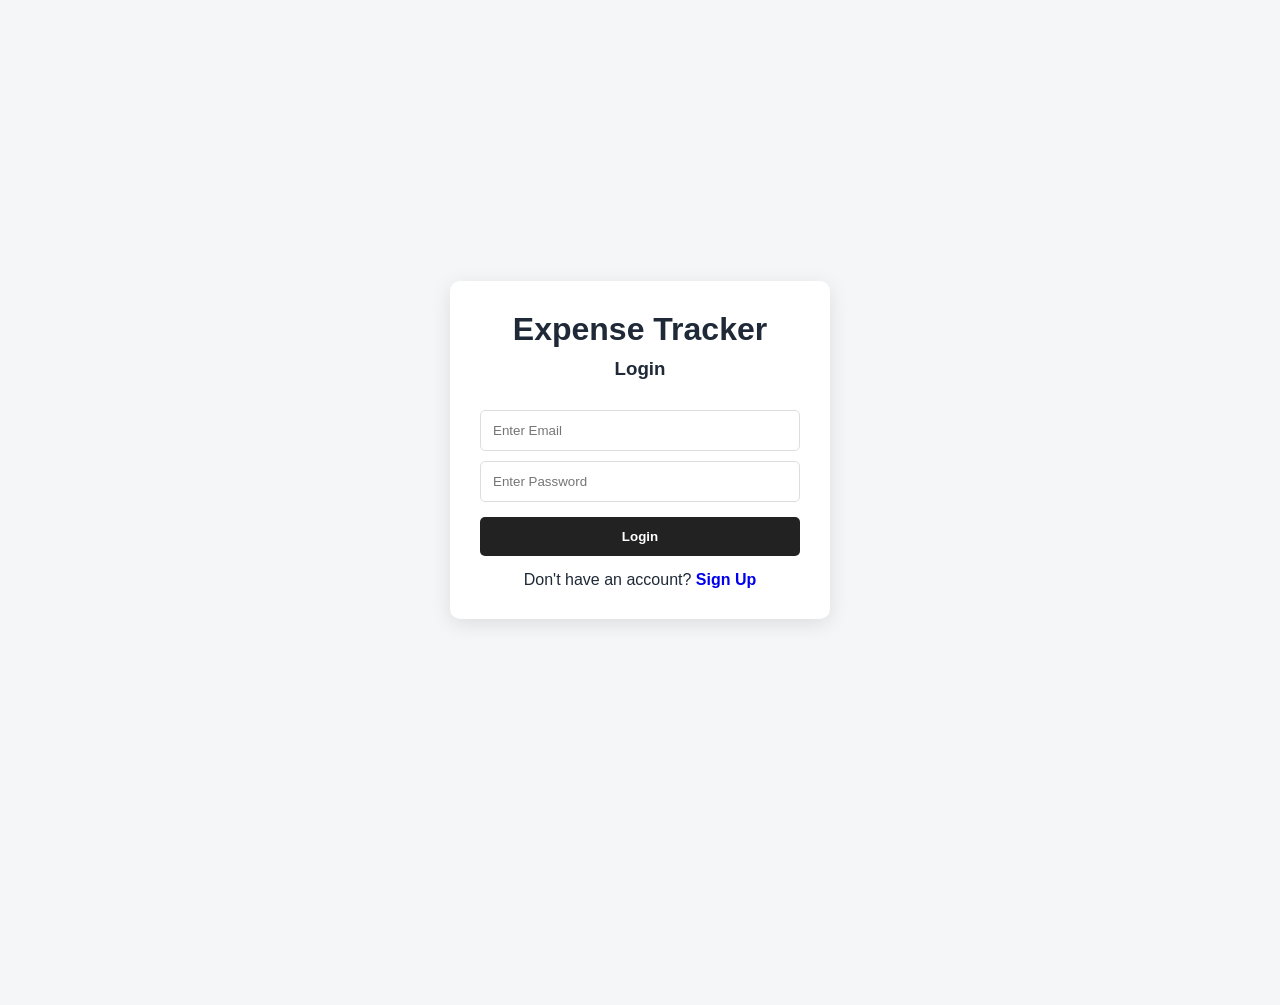
<file: login.html>
<!DOCTYPE html>
<html lang="en">

<head>

    <meta charset="UTF-8">

    <meta name="viewport"
          content="width=device-width, initial-scale=1.0">

    <title>Login - Expense Tracker</title>

    <link rel="stylesheet" href="style.css">

</head>

<body>

<div class="auth-container">

    <div class="auth-box">

        <h1>Expense Tracker</h1>

        <h3>Login</h3>

        <input
            type="email"
            id="loginEmail"
            placeholder="Enter Email">

        <input
            type="password"
            id="loginPassword"
            placeholder="Enter Password">

        <button id="loginBtn">
            Login
        </button>

        <p id="loginMessage"></p>

        <p>
            Don't have an account?
            <a href="signup.html">Sign Up</a>
        </p>

    </div>

</div>

<script src="login.js"></script>

</body>

</html>
</file>
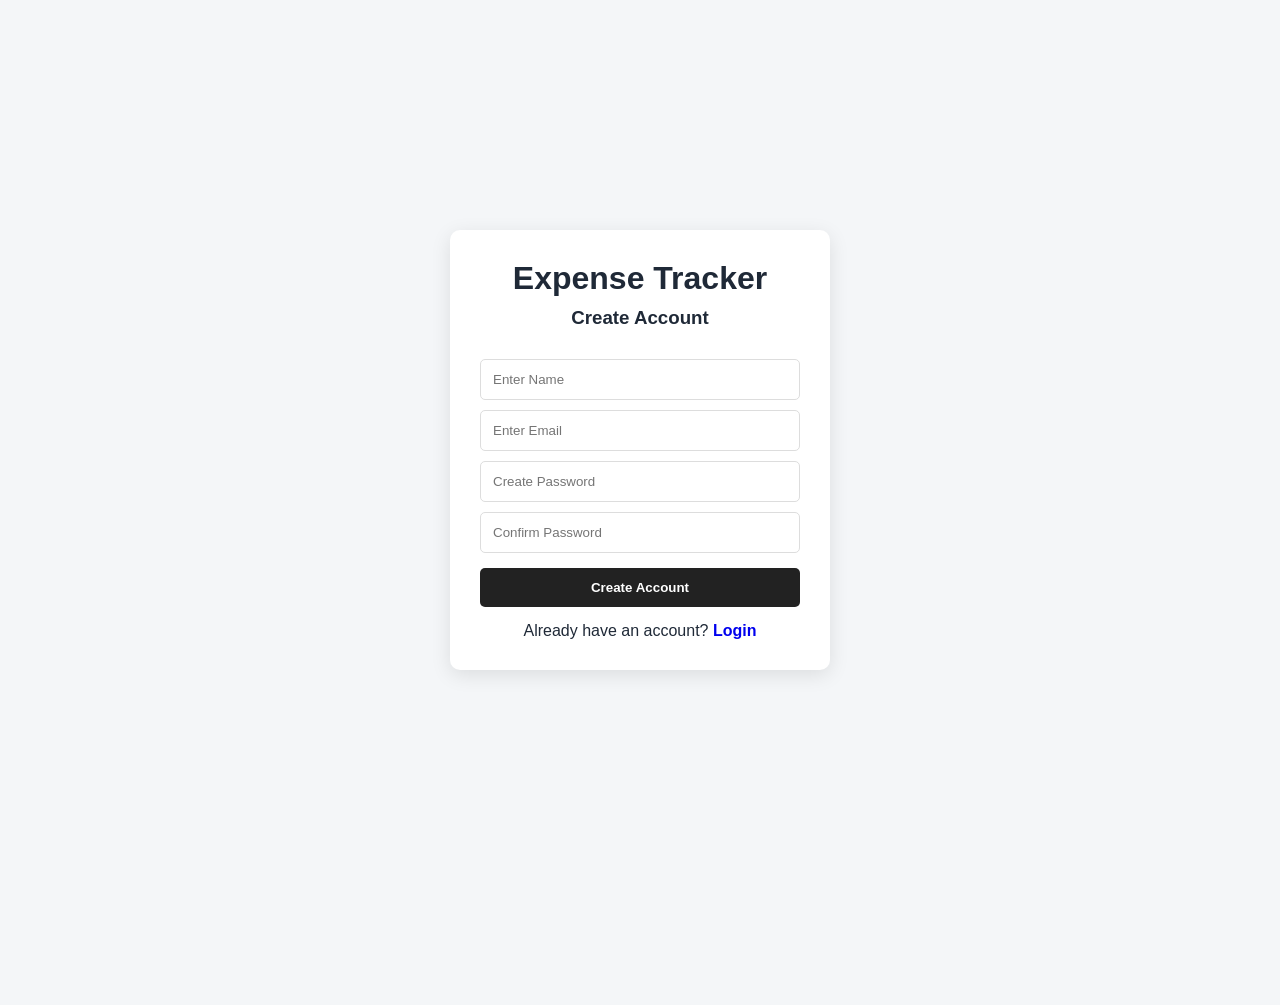
<file: signup.html>
<!DOCTYPE html>
<html lang="en">

<head>

    <meta charset="UTF-8">

    <meta name="viewport"
          content="width=device-width, initial-scale=1.0">

    <title>Sign Up - Expense Tracker</title>

    <link rel="stylesheet" href="style.css">

</head>

<body>

<div class="auth-container">

    <div class="auth-box">

        <h1>Expense Tracker</h1>

        <h3>Create Account</h3>

        <input
            type="text"
            id="signupName"
            placeholder="Enter Name">

        <input
            type="email"
            id="signupEmail"
            placeholder="Enter Email">

        <input
            type="password"
            id="signupPassword"
            placeholder="Create Password">

        <input
            type="password"
            id="confirmPassword"
            placeholder="Confirm Password">

        <button id="signupBtn">
            Create Account
        </button>

        <p id="signupMessage"></p>

        <p>
            Already have an account?
            <a href="login.html">Login</a>
        </p>

    </div>

</div>

<script src="signup.js"></script>
</body>

</html>
</file>
<file: style.css>
* {
    margin: 0;
    padding: 0;
    box-sizing: border-box;
}

body {
    font-family: Arial, sans-serif;
    background: #f5f5f5;
}

.container {
    width: 400px;
    max-width: 95%;
    margin: 30px auto;
}

.balance-box {
    background: #fff;
    padding: 20px;
    margin: 20px 0;
    text-align: center;
    border-radius: 8px;
}

.summary {
    display: flex;
    justify-content: space-between;
    background: white;
    padding: 20px;
    border-radius: 8px;
}

.income {
    color: green;
}

.expense {
    color: red;
}

.transaction-form {
    background: white;
    margin-top: 20px;
    padding: 20px;
    border-radius: 8px;
}

.transaction-form input,
.transaction-form select,
.transaction-form button {
    width: 100%;
    margin-top: 10px;
    padding: 10px;
}

.transaction-form button {
    background: #222;
    color: white;
    border: none;
    cursor: pointer;
    border-radius: 5px;
}

.transaction-form button:hover {
    background: #444;
}

/* Search & Filter */

#search,
#filter {
    width: 100%;
    padding: 10px;
    margin-top: 10px;
    border: 1px solid #ddd;
    border-radius: 5px;
}

/* History */

.history {
    background: white;
    margin-top: 20px;
    padding: 20px;
    border-radius: 8px;
}

#list {
    list-style: none;
}

#list li {
    display: flex;
    justify-content: space-between;
    align-items: center;
    background: #f8f8f8;
    margin: 10px 0;
    padding: 10px;
    border-radius: 5px;
}

/* Edit & Delete Buttons */

#list button {
    margin-left: 5px;
    padding: 5px 10px;
    border: none;
    cursor: pointer;
    border-radius: 5px;
}

#list button:first-child {
    background: orange;
    color: white;
}

#list button:last-child {
    background: red;
    color: white;
}

/* Mobile */

@media (max-width: 500px) {

    .container {
        width: 95%;
        margin: 15px auto;
    }

}
.dashboard {
    display: flex;
    gap: 10px;
    margin-top: 20px;
}

.dashboard-card {
    background: white;
    padding: 15px;
    flex: 1;
    text-align: center;
    border-radius: 8px;
}

.dashboard-card p {
    margin-top: 10px;
    font-size: 20px;
    font-weight: bold;
}

.chart-box {
    background: white;
    padding: 20px;
    margin-top: 20px;
    border-radius: 8px;
}

.chart-box h3 {
    margin-bottom: 15px;
}

@media (max-width: 500px) {

    .dashboard {
        flex-direction: column;
    }

}
/* Budget */

.budget-box {
    background: white;
    padding: 20px;
    margin-top: 20px;
    border-radius: 8px;
}

.budget-box input {
    width: 100%;
    padding: 10px;
    margin-top: 10px;
}

.budget-box button {
    width: 100%;
    padding: 10px;
    margin-top: 10px;
    background: #222;
    color: white;
    border: none;
    cursor: pointer;
    border-radius: 5px;
}

#budgetMessage {
    margin-top: 15px;
    font-weight: bold;
}

.progress-container {
    width: 100%;
    height: 20px;
    background: #ddd;
    border-radius: 10px;
    margin-top: 15px;
    overflow: hidden;
}

#progressBar {
    width: 0%;
    height: 100%;
    background: green;
    transition: width 0.4s ease;
}
/* Dark Mode Button */

#themeBtn {
    padding: 10px 15px;
    margin-top: 10px;
    border: none;
    border-radius: 5px;
    cursor: pointer;
    background: #222;
    color: white;
}


/* Dark Mode */

body.dark {
    background: #121212;
    color: white;
}

body.dark .balance-box,
body.dark .summary,
body.dark .dashboard-card,
body.dark .chart-box,
body.dark .transaction-form,
body.dark .history,
body.dark .budget-box {
    background: #1e1e1e;
    color: white;
}

body.dark input,
body.dark select {
    background: #2a2a2a;
    color: white;
    border: 1px solid #444;
}

body.dark #list li {
    background: #2a2a2a;
}

body.dark .progress-container {
    background: #444;
}
/* =========================
   DAY 10 - TRANSACTION CARD
========================= */

#list li {
    border-left: 5px solid transparent;
    transition: 0.2s ease;
}

#list li:hover {
    transform: translateY(-2px);
}

/* Income */

#list li.income-item {
    border-left-color: green;
}

/* Expense */

#list li.expense-item {
    border-left-color: red;
}


/* Transaction information */

#list li span {
    line-height: 1.7;
}


/* Buttons */

#list li button {
    min-width: 40px;
    height: 35px;
}


/* Mobile */

@media (max-width: 500px) {

    #list li {
        flex-direction: column;
        align-items: flex-start;
        gap: 10px;
    }

    #list li div {
        width: 100%;
        display: flex;
        justify-content: flex-end;
    }

}
#list li button:first-child {
    background: orange;
}

#list li button:last-child {
    background: red;
}

#list li button:hover {
    opacity: 0.8;
}

body.dark #list li.income-item {
    border-left-color: #00c853;
}

body.dark #list li.expense-item {
    border-left-color: #ff5252;
}
/* =========================
   DAY 11 - MONTHLY REPORT
========================= */

.report-box {
    background: white;
    padding: 20px;
    margin-top: 20px;
    border-radius: 8px;
}

.report-box input {
    width: 100%;
    padding: 10px;
    margin-top: 10px;
}

.report-summary {
    display: grid;
    grid-template-columns: 1fr 1fr;
    gap: 10px;
    margin-top: 15px;
}

.report-summary div {
    background: #f5f5f5;
    padding: 15px;
    text-align: center;
    border-radius: 6px;
}

.report-summary p {
    margin-top: 8px;
    font-size: 18px;
    font-weight: bold;
}


/* Dark Mode */

body.dark .report-box {
    background: #1e1e1e;
}

body.dark .report-summary div {
    background: #2a2a2a;
}


/* Mobile */

@media (max-width: 500px) {

    .report-summary {
        grid-template-columns: 1fr;
    }

}
/* =========================
   STEP 12 - AUTH PAGE
========================= */

.auth-container {
    min-height: 100vh;

    display: flex;

    justify-content: center;

    align-items: center;
}


.auth-box {

    width: 380px;

    background: white;

    padding: 30px;

    border-radius: 10px;

    box-shadow:
        0 5px 20px rgba(0, 0, 0, 0.1);

    text-align: center;
}


.auth-box h1 {
    margin-bottom: 10px;
}


.auth-box h3 {
    margin-bottom: 20px;
}


.auth-box input {

    width: 100%;

    padding: 12px;

    margin-top: 10px;

    border: 1px solid #ddd;

    border-radius: 5px;
}


.auth-box button {

    width: 100%;

    padding: 12px;

    margin-top: 15px;

    border: none;

    border-radius: 5px;

    background: #222;

    color: white;

    cursor: pointer;
}


.auth-box button:hover {
    opacity: 0.8;
}


#loginMessage,
#signupMessage {

    margin-top: 15px;

    font-weight: bold;
}


.auth-box a {
    text-decoration: none;
    font-weight: bold;
}


/* Dark Mode */

body.dark .auth-box {
    background: #1e1e1e;
    color: white;
}


body.dark .auth-box input {
    background: #2a2a2a;
    color: white;

    border-color: #444;
}


body.dark .auth-box button {
    background: white;
    color: black;
}


/* Mobile */

@media (max-width: 500px) {

    .auth-box {

        width: 90%;

        padding: 20px;
    }

}
#list button{
    margin-left:5px;
    padding:5px 10px;
    cursor:pointer;
}
/* Profile Box */

.profile-box{
    background:white;
    margin-top:20px;
    padding:20px;
    border-radius:10px;
    box-shadow:0 2px 8px rgba(0,0,0,0.08);
}

.profile-box h3{
    margin-bottom:15px;
}

.profile-box p{
    margin:8px 0;
}
/* =========================================
   PREMIUM DASHBOARD UI
========================================= */

* {
    box-sizing: border-box;
}

body {
    background: #f4f6f8;
    color: #1f2937;
    font-family: Arial, sans-serif;
}

.container {
    max-width: 700px;
    margin: 20px auto;
    padding: 15px;
}

/* Main heading */

h1 {
    font-size: 32px;
    margin-bottom: 20px;
}

/* Common Cards */

.balance-box,
.summary,
.dashboard,
.transaction-form,
.profile-box,
.monthly-report,
.budget-box,
.history {
    background: #ffffff;
    border-radius: 18px;
    padding: 20px;
    margin-bottom: 18px;
    box-shadow: 0 8px 25px rgba(0,0,0,0.06);
}

/* Balance */

.balance-box {
    text-align: center;
}

.balance-box h3 {
    margin-bottom: 5px;
}

.balance-box h2 {
    font-size: 34px;
    margin: 0;
}

/* Income / Expense */

.summary {
    display: flex;
    gap: 15px;
}

.summary > div {
    flex: 1;
    padding: 15px;
    border-radius: 14px;
    background: #f8fafc;
}

.income h4,
.income p {
    color: #16a34a;
}

.expense h4,
.expense p {
    color: #dc2626;
}

/* Dashboard */

.dashboard {
    display: flex;
    gap: 15px;
}

.dashboard-card {
    flex: 1;
    text-align: center;
    padding: 15px;
    background: #f8fafc;
    border-radius: 14px;
}

.dashboard-card p {
    font-size: 22px;
    font-weight: bold;
}

/* Chart */

#expenseChart {
    max-height: 300px;
}

/* Forms */

.transaction-form input,
.transaction-form select,
.transaction-form button,
#budgetLimit,
#reportMonth,
#search,
#filter {
    width: 100%;
    min-height: 45px;
    margin-top: 8px;
    padding: 10px 12px;
    border-radius: 10px;
    border: 1px solid #d1d5db;
}

/* Main buttons */

button {
    border: none;
    border-radius: 10px;
    padding: 10px 15px;
    cursor: pointer;
    font-weight: 600;
}

#addBtn,
#saveBudget,
#exportBtn {
    background: #1f2937;
    color: white;
}

#addBtn:hover,
#saveBudget:hover,
#exportBtn:hover {
    opacity: 0.85;
}

/* Profile */

.profile-box p {
    margin: 10px 0;
}

#editProfileBtn {
    margin-top: 5px;
}

/* Change Password */

#changePasswordBtn {
    margin-bottom: 10px;
}

/* History */

#list {
    list-style: none;
    padding: 0;
    margin: 10px 0 0;
}

#list li {
    display: flex;
    justify-content: space-between;
    align-items: center;
    gap: 10px;
    padding: 15px;
    margin-bottom: 10px;
    background: #f8fafc;
    border-radius: 14px;
}

/* Edit / Delete */

#list li button {
    padding: 8px 10px;
}

#list li button:first-child {
    background: #f59e0b;
    color: white;
}

#list li button:last-child {
    background: #ef4444;
    color: white;
}

/* Export */

#exportBtn {
    margin-bottom: 8px;
}

/* Mobile */

@media (max-width: 600px) {

    .container {
        width: 100%;
        padding: 10px;
    }

    h1 {
        font-size: 27px;
        text-align: center;
    }

    .summary,
    .dashboard {
        gap: 10px;
    }

    .balance-box,
    .summary,
    .dashboard,
    .transaction-form,
    .profile-box,
    .monthly-report,
    .budget-box,
    .history {
        border-radius: 15px;
    }

    .balance-box h2 {
        font-size: 30px;
    }

    #list li {
        align-items: flex-start;
    }
}
/* Fix Expense Overview Height */

#expenseChart {
    width: 100% !important;
    height: 250px !important;
    max-height: 250px;
}
/* =================================
   PREMIUM TOP BUTTONS
================================= */

#logoutBtn,
#changePasswordBtn,
#themeBtn {
    border: none;
    padding: 11px 16px;
    border-radius: 10px;
    font-size: 14px;
    font-weight: 600;
    cursor: pointer;
    margin: 3px;
    transition: 0.2s ease;
}

/* Logout */

#logoutBtn {
    background: #fee2e2;
    color: #b91c1c;
}

#logoutBtn:hover {
    transform: translateY(-2px);
}

/* Change Password */

#changePasswordBtn {
    background: #ede9fe;
    color: #6d28d9;
}

#changePasswordBtn:hover {
    transform: translateY(-2px);
}

/* Dark Mode */

#themeBtn {
    background: #1f2937;
    color: white;
}

#themeBtn:hover {
    transform: translateY(-2px);
}

/* Profile Edit */

#editProfileBtn {
    background: #f3f4f6;
    color: #374151;
    margin-top: 8px;
}

#editProfileBtn:hover {
    transform: translateY(-2px);
}
/* =================================
   PREMIUM BALANCE CARD
================================= */

.balance-box {
    position: relative;
    overflow: hidden;
    background: linear-gradient(
        135deg,
        #111827,
        #374151
    );
    color: white;
    padding: 28px 20px;
    border-radius: 20px;
    box-shadow: 0 12px 30px rgba(0, 0, 0, 0.15);
}

.balance-box::before {
    content: "";
    position: absolute;
    width: 130px;
    height: 130px;
    border-radius: 50%;
    background: rgba(255,255,255,0.08);
    top: -60px;
    right: -30px;
}

.balance-box::after {
    content: "";
    position: absolute;
    width: 90px;
    height: 90px;
    border-radius: 50%;
    background: rgba(255,255,255,0.05);
    bottom: -45px;
    left: -25px;
}

.balance-box h3,
.balance-box h2 {
    position: relative;
    z-index: 1;
}

.balance-box h3 {
    font-size: 15px;
    opacity: 0.85;
}

.balance-box h2 {
    font-size: 36px;
    margin-top: 8px;
}
/* =================================
   PREMIUM INCOME / EXPENSE CARDS
================================= */

.summary {
    background: #ffffff;
    padding: 14px;
    gap: 12px;
}

.summary > div {
    padding: 16px;
    border-radius: 14px;
    position: relative;
    overflow: hidden;
}

.summary .income {
    background: linear-gradient(
        135deg,
        #ecfdf5,
        #f0fdf4
    );
    border-left: 4px solid #16a34a;
}

.summary .expense {
    background: linear-gradient(
        135deg,
        #fef2f2,
        #fff1f2
    );
    border-left: 4px solid #dc2626;
}

.summary h4 {
    margin: 0 0 5px;
    font-size: 14px;
}

.summary p {
    margin: 0;
    font-size: 18px;
    font-weight: 700;
}
/* =================================
   EXPENSE OVERVIEW
================================= */

#expenseChart {
    width: 100% !important;
    height: 230px !important;
    max-height: 230px;
}

.no-expense-message {
    margin: 0 !important;
    padding: 55px 10px !important;
    font-size: 14px;
}
/* =================================
   MOBILE RESPONSIVE
================================= */

@media (max-width: 600px) {

    body {
        padding: 8px;
    }

    .container {
        width: 100%;
        max-width: 100%;
        margin: 0 auto;
        padding: 8px;
    }

    h1 {
        font-size: 25px;
        text-align: center;
    }

    /* Top buttons */

    #logoutBtn,
    #changePasswordBtn,
    #themeBtn {
        width: 100%;
        margin: 5px 0;
    }

    /* Balance */

    .balance-box {
        padding: 24px 15px;
    }

    .balance-box h2 {
        font-size: 30px;
    }

    /* Income / Expense */

    .summary {
        display: flex;
        gap: 8px;
        padding: 10px;
    }

    .summary > div {
        min-width: 0;
        padding: 13px 8px;
    }

    .summary h4 {
        font-size: 13px;
    }

    .summary p {
        font-size: 17px;
    }

    /* Dashboard */

    .dashboard {
        display: flex;
        gap: 8px;
        padding: 10px;
    }

    .dashboard-card {
        min-width: 0;
        padding: 12px 6px;
    }

    .dashboard-card h4 {
        font-size: 12px;
    }

    .dashboard-card p {
        font-size: 18px;
        word-break: break-word;
    }

    /* Forms */

    .transaction-form input,
    .transaction-form select,
    .transaction-form button,
    #budgetLimit,
    #reportMonth,
    #search,
    #filter {
        width: 100%;
        min-height: 45px;
        font-size: 16px;
    }

    /* History */

    #list li {
        width: 100%;
        gap: 8px;
        padding: 12px 8px;
    }

    #list li span {
        max-width: 65%;
        word-break: break-word;
    }

    #list li button {
        padding: 7px 9px;
    }

    /* Profile */

    .profile-box {
        padding: 16px;
    }

    /* Chart */

    #expenseChart {
        max-width: 100%;
    }

}
/* =================================
   TOAST NOTIFICATION
================================= */

#toast {
    position: fixed;
    top: 20px;
    right: 20px;
    padding: 14px 18px;
    border-radius: 10px;
    background: #16a34a;
    color: white;
    font-size: 14px;
    font-weight: 600;
    opacity: 0;
    transform: translateY(-20px);
    pointer-events: none;
    transition: all 0.3s ease;
    z-index: 9999;
}

#toast.show {
    opacity: 1;
    transform: translateY(0);
}

#toast.show.error {
    background: #dc2626;
}

@media (max-width: 600px) {

    #toast {
        top: 15px;
        left: 15px;
        right: 15px;
        text-align: center;
    }

}
/* =================================
   MOBILE APP BOTTOM NAVIGATION
================================= */

.bottom-nav {
    display: none;
}

@media (max-width: 600px) {

    body {
        padding-bottom: 85px;
    }

    .bottom-nav {
        display: flex;
        position: fixed;
        left: 10px;
        right: 10px;
        bottom: 10px;
        height: 65px;
        background: #ffffff;
        border-radius: 18px;
        box-shadow: 0 10px 30px rgba(0, 0, 0, 0.15);
        z-index: 10000;
        justify-content: space-around;
        align-items: center;
        padding: 6px;
    }

    .nav-item {
        border: none;
        background: transparent;
        padding: 7px 10px;
        border-radius: 12px;
        display: flex;
        flex-direction: column;
        align-items: center;
        justify-content: center;
        gap: 3px;
        font-size: 20px;
        cursor: pointer;
        color: #6b7280;
        min-width: 65px;
    }

    .nav-item span {
        font-size: 11px;
        font-weight: 600;
    }

    .nav-item.active {
        background: #111827;
        color: white;
    }

}
/* =================================
   BOTTOM NAVIGATION FIX
================================= */

/* =========================================
   PREMIUM FLOATING BOTTOM NAV
========================================= */

.bottom-nav {
    display: none;
}

@media (max-width: 600px) {

    body {
        padding-bottom: 105px !important;
    }

    .bottom-nav {
        display: flex !important;
        position: fixed !important;

        left: 14px !important;
        right: 14px !important;
        bottom: 12px !important;

        height: 72px !important;

        padding: 7px !important;

        align-items: center !important;
        justify-content: space-around !important;

        background: rgba(255, 255, 255, 0.88) !important;
        backdrop-filter: blur(18px) !important;
        -webkit-backdrop-filter: blur(18px) !important;

        border: 1px solid rgba(255, 255, 255, 0.75) !important;
        border-radius: 24px !important;

        box-shadow:
            0 12px 35px rgba(0, 0, 0, 0.16),
            0 4px 12px rgba(0, 0, 0, 0.08) !important;

        z-index: 99999 !important;
    }

    .nav-item {
        position: relative;

        flex: 1;

        display: flex !important;
        flex-direction: column !important;
        align-items: center !important;
        justify-content: center !important;

        gap: 3px !important;

        min-width: 0 !important;
        height: 58px !important;

        margin: 0 3px !important;

        border: none !important;
        outline: none !important;

        background: transparent !important;

        color: #6b7280 !important;

        border-radius: 18px !important;

        font-size: 21px !important;
        font-weight: 600 !important;

        cursor: pointer;

        transition:
            transform 0.2s ease,
            background 0.2s ease,
            color 0.2s ease,
            box-shadow 0.2s ease !important;
    }

    .nav-item span {
        font-size: 10px !important;
        font-weight: 700 !important;
        letter-spacing: 0.1px;
    }

    /* Active item */

    .nav-item.active {
        background: #111827 !important;
        color: #ffffff !important;

        box-shadow:
            0 6px 16px rgba(17, 24, 39, 0.22) !important;

        transform: translateY(-2px);
    }

    /* Touch effect */

    .nav-item:active {
        transform: scale(0.93);
    }

    .nav-item:not(.active):hover {
        background: #f3f4f6 !important;
        color: #111827 !important;
    }

}


/* =========================================
   DARK MODE BOTTOM NAV
========================================= */

body.dark .bottom-nav {
    background: rgba(31, 41, 55, 0.90) !important;

    border-color: rgba(255, 255, 255, 0.08) !important;

    box-shadow:
        0 12px 35px rgba(0, 0, 0, 0.45),
        0 4px 12px rgba(0, 0, 0, 0.25) !important;
}

body.dark .nav-item {
    color: #9ca3af !important;
}

body.dark .nav-item:not(.active):hover {
    background: #374151 !important;
    color: #ffffff !important;
}

body.dark .nav-item.active {
    background: #f3f4f6 !important;
    color: #111827 !important;
}
/* =========================================
   DARK MODE FIX
========================================= */

body.dark {
    background: #111827;
    color: #f3f4f6;
}

/* Main cards */

body.dark .balance-box,
body.dark .summary,
body.dark .dashboard,
body.dark .transaction-form,
body.dark .profile-box,
body.dark .monthly-report,
body.dark .budget-box,
body.dark .history {
    background: #1f2937;
    color: #f3f4f6;
    box-shadow: 0 8px 25px rgba(0, 0, 0, 0.35);
}

/* Headings and text */

body.dark h1,
body.dark h2,
body.dark h3,
body.dark h4,
body.dark p,
body.dark strong,
body.dark label,
body.dark span {
    color: inherit;
}

/* Profile */

body.dark .profile-box {
    color: #f3f4f6;
}

body.dark .profile-box p,
body.dark .profile-box strong {
    color: #f3f4f6;
}

body.dark #profileName,
body.dark #profileEmail {
    color: #f3f4f6;
}

/* Dashboard cards */

body.dark .dashboard-card {
    background: #111827;
    color: #f3f4f6;
}

/* Income / Expense */

body.dark .summary > div {
    background: #111827;
}

body.dark .summary .income {
    background: #123524;
}

body.dark .summary .expense {
    background: #3b1f24;
}

/* Forms */

body.dark input,
body.dark select {
    background: #1f2937;
    color: #f3f4f6;
    border-color: #4b5563;
}

body.dark input::placeholder {
    color: #9ca3af;
}

/* Buttons */

body.dark button {
    color: #f3f4f6;
}

/* Transaction history */

body.dark #list li {
    background: #111827;
    color: #f3f4f6;
}

body.dark #list li span,
body.dark #list li b {
    color: #f3f4f6;
}

/* Search + Filter */

body.dark #search,
body.dark #filter,
body.dark #reportMonth,
body.dark #budgetLimit {
    background: #1f2937;
    color: #f3f4f6;
}

/* Monthly report inner cards */

body.dark .monthly-report > div {
    color: #f3f4f6;
}

/* Progress bar */

body.dark #progressBar {
    background: #374151;
}

/* Bottom navigation */

body.dark .bottom-nav {
    background: #1f2937 !important;
    box-shadow:
        0 8px 25px rgba(0, 0, 0, 0.45) !important;
}

body.dark .nav-item {
    color: #d1d5db !important;
}

body.dark .nav-item.active {
    background: #f3f4f6 !important;
    color: #111827 !important;
}

/* Change password */

body.dark #oldPassword,
body.dark #newPassword,
body.dark #confirmNewPassword {
    background: #1f2937;
    color: #f3f4f6;
}

/* Toast */

body.dark #toast {
    color: white;
}
/* Security section spacing */

.security-box {
    position: relative;
    z-index: 1;
    margin-bottom: 25px;
}

.security-header {
    width: 100%;
    display: flex;
    justify-content: space-between;
    align-items: center;
    padding: 12px 14px;
    border: none;
    border-radius: 12px;
    background: #f3f4f6;
    color: #1f2937;
    font-weight: 700;
    cursor: pointer;
}

.security-content {
    padding: 12px 0 0;
}

/* Prevent fixed bottom nav from covering content */

body {
    padding-bottom: 105px;
}
/* =========================================
   BOTTOM NAV SPACING FIX
========================================= */

@media (max-width: 600px) {

    body {
        padding-bottom: 90px !important;
    }

    .bottom-nav {
        bottom: 12px !important;
        height: 68px !important;
    }

    /* Keep important sections clear of the fixed nav */
    .security-box {
        margin-bottom: 35px !important;
    }

    #monthlyReport {
        scroll-margin-top: 25px !important;
        scroll-margin-bottom: 120px !important;
    }
}
@media (max-width: 600px) {

    .bottom-nav {
        bottom: 8px !important;
        height: 64px !important;
    }

    body {
        padding-bottom: 90px !important;
    }

    .balance-box {
        margin-top: 25px !important;
    }

    .security-box {
        margin-bottom: 20px !important;
    }

    .bottom-nav + * {
        margin-bottom: 0;
    }
}
/* =========================================
   DESKTOP WIDTH FIX
========================================= */

@media (min-width: 601px) {

    .report-box,
    .budget-box,
    .transaction-form,
    .history {
        width: 100%;
        max-width: 700px;
        margin-left: auto;
        margin-right: auto;
    }

    #search,
    #filter {
        display: block;
        width: 100%;
        max-width: 700px;
        margin-left: auto;
        margin-right: auto;
    }

}
/* =========================================
   FINAL DESKTOP CARD ALIGNMENT
========================================= */

@media (min-width: 601px) {

    .profile-box,
    .balance-box,
    .summary,
    .dashboard,
    .report-box,
    .budget-box,
    .transaction-form,
    .history,
    #search,
    #filter {
        width: 100%;
        max-width: 420px;
        margin-left: auto;
        margin-right: auto;
    }

    .report-box {
        background: #ffffff;
        padding: 20px;
        border-radius: 18px;
        margin-bottom: 18px;
        box-shadow: 0 8px 25px rgba(0, 0, 0, 0.06);
    }

}
</file>
